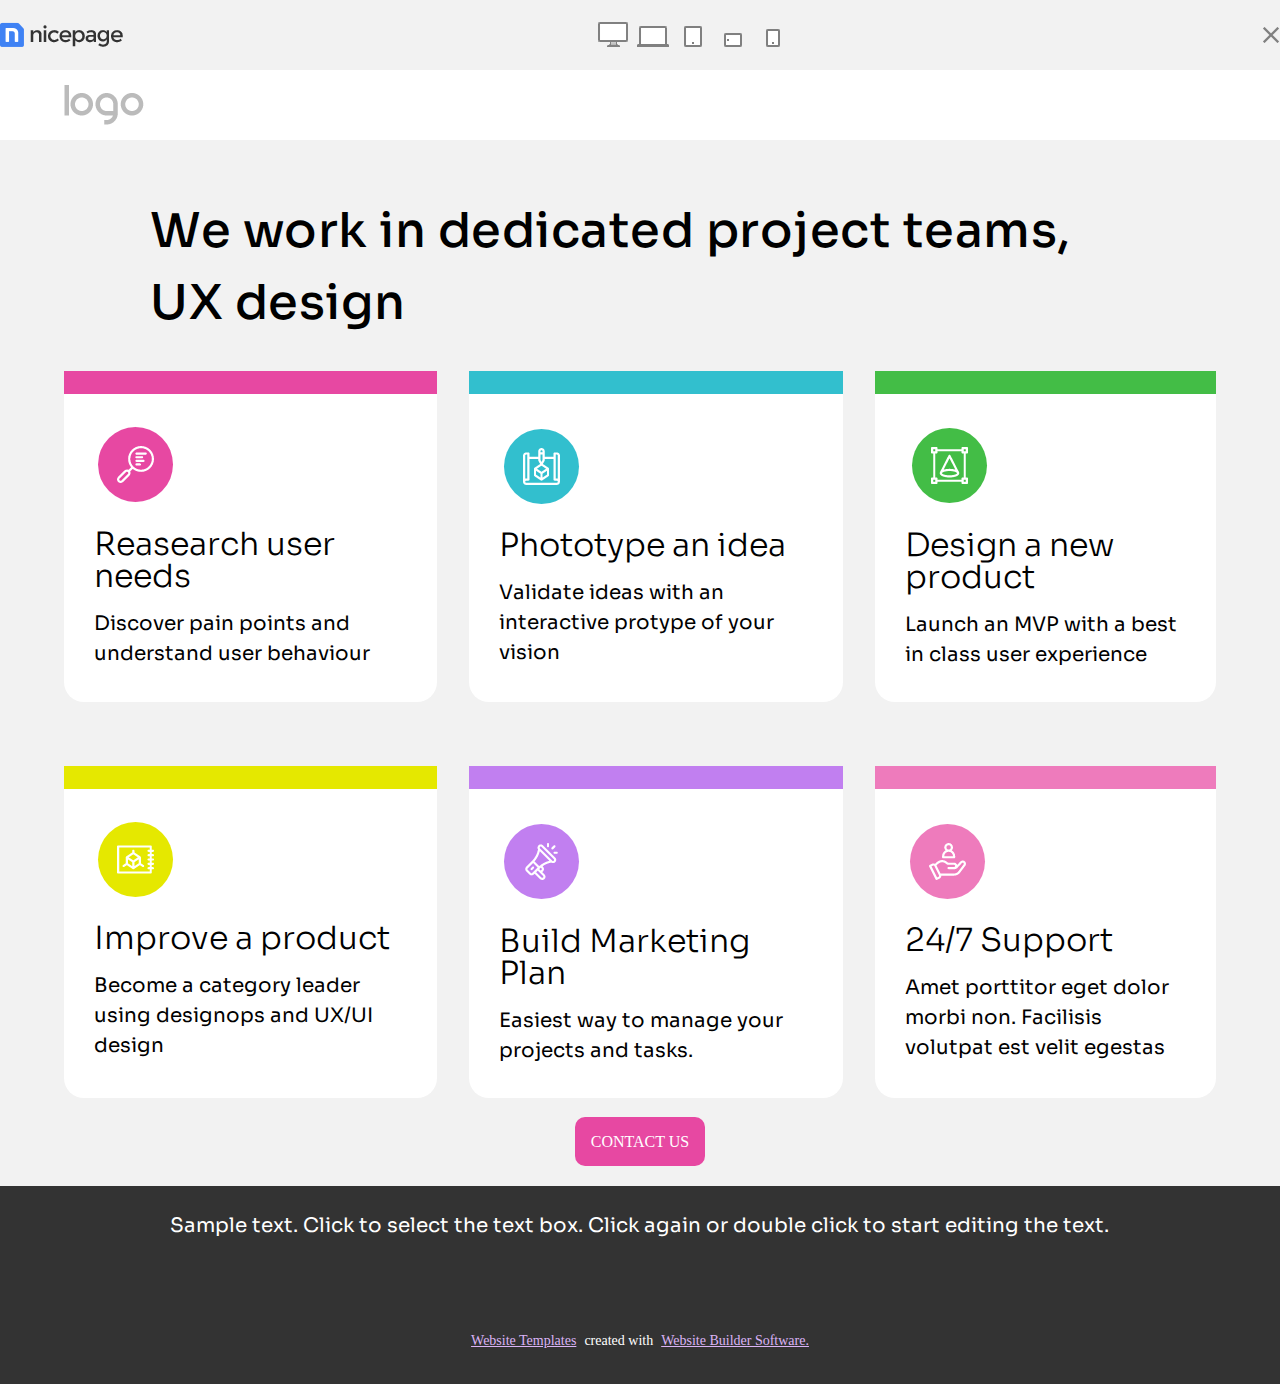
<file: index.html>
<!DOCTYPE html>
<html lang="en">
<head>
    <meta charset="UTF-8">
    <meta http-equiv="X-UA-Compatible" content="IE=edge">
    <meta name="viewport" content="width=device-width, initial-scale=1.0">
    <link rel="stylesheet" href="https://cdnjs.cloudflare.com/ajax/libs/font-awesome/6.1.1/css/all.min.css" integrity="sha512-KfkfwYDsLkIlwQp6LFnl8zNdLGxu9YAA1QvwINks4PhcElQSvqcyVLLD9aMhXd13uQjoXtEKNosOWaZqXgel0g==" crossorigin="anonymous" referrerpolicy="no-referrer"/>
    <link rel="stylesheet" href="./assets/css/reset.css">
    <link rel="stylesheet" href="./assets/css/style.css">
    <title>First Exam</title>
</head>
<body>
    <!--header start here-->
    <header>
        <div class="header__top">
            <div class="left">
                <img src="./assets/images/logo-w.png" alt="logo">
            </div>

            <div class="center__icons">
                <a href="./index.html">
                    <img src="./assets/images/responsive-desktop.png" alt="1">
                </a>
            
                <a href="./assets/pages/laptop.html">
                    <img src="./assets/images/responsive-laptop.png" alt="2">
                </a>
            
                <a href="./assets/pages/tablet.html">
                    <img src="./assets/images/responsive-tablet.png" alt="3">
                </a>
            
                <a href="./assets/pages/horizontal_tablet.html">
                    <img src="./assets/images/responsive-phone-horizontal.png" alt="4">
                </a>
            
                <a href="./assets/pages/mobile.html">
                    <img src="./assets/images/responsive-phone.png" alt="5">
                </a>
            </div>
            
            <div class="right__icon">
                <a href="#">
                    <img src="./assets/images/icon-close.png" alt="6">
                </a>
            </div>
        </div>
        
        <div class="color">
            <div class="top__main color box">
                <div class="logo">
                    <img src="./assets/images/default-logo.png" alt="logo">
                </div>
                <a href="#"><i class="fa-solid fa-bars"></i></a>
            </div>
        </div>
    </header>
    <!--end of header-->
    
    <!--main start here-->
    <main class="box">
        
        <!--headind start here-->
        <div class="top__text">
            <h1 class="heading">We work in dedicated project teams, UX design</h1>
        </div>
        <!--headind end here-->

        <!--articles start here-->
        <div class="articles grid">
            <div class="one">
                <div class="color_1 pad"></div>
                    <img class="icon" src="./assets/images/icon__1.png" alt="">
                <div class="text">
                    <h4>Reasearch user needs</h4>
                    <p>Discover pain points and understand user behaviour</p>
                </div>
            </div>
            <div class="two">
                <div class="color_2 pad"></div>
                    <img class="icon" src="./assets/images/icon__2.png" alt="2">
                <h4>Phototype an idea</h4>
                <p>Validate ideas with an interactive protype of your vision</p>
            </div>
            <div class="three">
                <div class="color_3 pad"></div>
                    <img class="icon" src="./assets/images/icon__3.png" alt="3">
                <h4>Design a new product</h4>
                <p>Launch an MVP with a best in class user experience</p>
            </div>

            <div class="four">
                <div class="color_4 pad"></div>
                    <img class="icon" src="./assets/images/icon__4.png" alt="4">
                <h4>Improve a product</h4>
                <p>Become a category leader using designops and UX/UI design</p>
            </div>

            <div class="five">
                <div class="color_5 pad"></div>
                    <img class="icon" src="./assets/images/icon__5.png" alt="5">
                <h4>Build Marketing Plan</h4>
                <p>Easiest way to manage your projects and tasks.</p>
            </div>
        
            <div class="six">
                <div class="color_6 pad"></div>
                    <img class="icon" src="./assets/images/icon__6.png" alt="6">
                <h4>24/7 Support</h4>
                <p>Amet porttitor eget dolor morbi non. Facilisis volutpat est velit egestas</p>
            </div>
        </div>
        <!--end of articles here-->

        <!--button start here-->
        <div class="button_D">
            <a class="contact_us" href="#">CONTACT US</a>
        </div>
        <!--button end here-->
    </main>
    <!--main end here-->
    
    <!--footer start here-->
    <footer>
        <p class="footer__p">Sample text. Click to select the text box. Click again or double click to start editing the text.</p>
        <footer class="links">
            <a class="f_l" href="#">Website Templates</a>
            <span>created with</span>
            <a class="f_l" href="#">Website Builder Software.</a>
        </footer>
    </footer>
    <!--footer end here-->
</body>
</html>
</file>
<file: assets/css/style.css>
@import url('https://fonts.googleapis.com/css2?family=Sora:wght@100;200;300;400;500;600&display=swap');
*,
*::before,
*::after {
  box-sizing: border-box;
}
body {
    min-height: 100vh;
    text-rendering: optimizeSpeed;
    line-height: 1.5;
    background-color: #F2F2F2;
  }
  a:hover{
      background-color: #337ab7;
      height: 20%;
  }

  .center__icons{
      display: flex;
      justify-content: center;
      align-items: center;
      gap: 0.5rem;
  }

  h1{
      font-size: 3rem;
      font-weight: 500;
      letter-spacing: 0.5px;
      margin: 55px auto 0;
      width: 85%;
      font-family: 'Sora', sans-serif;
  }

  h4{
    letter-spacing: 0px;
    line-height: 1;
    font-weight: 300;
    font-size: 2rem;
    text-transform: none;
    margin: 23px 30px 0;
    font-family: 'Sora', sans-serif;
  }

  p{
    margin: 17px 31px 0 30px;
    font-size: 1.25rem;
    padding-bottom: 2rem;
    font-family: 'Sora', sans-serif;
  }
 
.header__top{
    display: flex;
    justify-content: space-between;
    background-color: #F2F2F2;
    position: relative;
    height: 70px;
    border: none;
    align-items: center;
}

.box{
    margin: 0 auto;
    width: 90%;
}

.top__main{
    display: flex;
    justify-content: space-between;
    align-items: center;
    position: relative;
    height: 70px;
    background-color: white;
}

.color{
    background-color:#FFFFFF;
}


img{
    display: block;
    max-width: 100%;
    
}

.icon{
    margin-top: 2rem;
    margin-left: 2rem;
}


.pad{
    height: 23px;
    margin-bottom: 0;
    margin-top: 0;
}

.articles>*{
    border-radius: 20px;
    background-color: #FFF;
    margin-top: 2rem;
}

/** header color of boxes**/
.color_1{
    background-color: #E748a2;
}
.color_2{
    background-color: #32bfce;
}
.color_3{
    background-color: #43bd46;
}
.color_4{
    background-color: #e5e800;
}
.color_5{
    background-color: #c17ff0;
}

.color_6{
    background-color: #ee7bbc;  
}


/** end header color of boxes**/

.one{
    grid-area: a;
}
.two{
    grid-area: b;
}
.three{
    grid-area: c;
}
.four{
    grid-area: d;
}
.five{
    grid-area: e;
}
.six{
    grid-area: f;
}


/** Button**/
.button_D{
    text-align: center;
    margin-top: 2rem;
}
  .contact_us{
      text-align: center;
      background-color: #E748a2;
      width: 30%;
      justify-self: center;
      border-radius: 10px;
      position: relative;
  }
  .contact_us{
      text-decoration: none;
      color: #FFFFFF;
      padding: 1rem;
  }

  .contact_us:hover{
      background-color: black;
  }

  /**end of button**/


  /** Footer start here**/
  footer{
    color: #ffffff;
    background-color: #333333;
    text-align: center;
    line-height: 80px;
    margin-top: 2rem;
  }

  .links{
      display: flex;
      justify-content: center;
      align-items: center;
      gap: 0.5rem;
      margin: 0 auto;
      padding: 3px;
      font-size: 14px;
  }

  .f_l{
      color: #dbb4f6;
  }
  .f_l:hover{
      background-color: #333333;
  }
  /**end of footer**/


  /** Media query**/

  @media screen and (min-width: 700px) {
    .grid{
        display: grid;
        margin: 0 auto;
        grid-template-areas:"a b" "c d" "e f";
        gap: 2rem;
    }

  }


@media screen and (min-width: 1200px) {
    
    .grid {
        grid-template-areas:"a b c" "d e f";
    }
}
</file>
